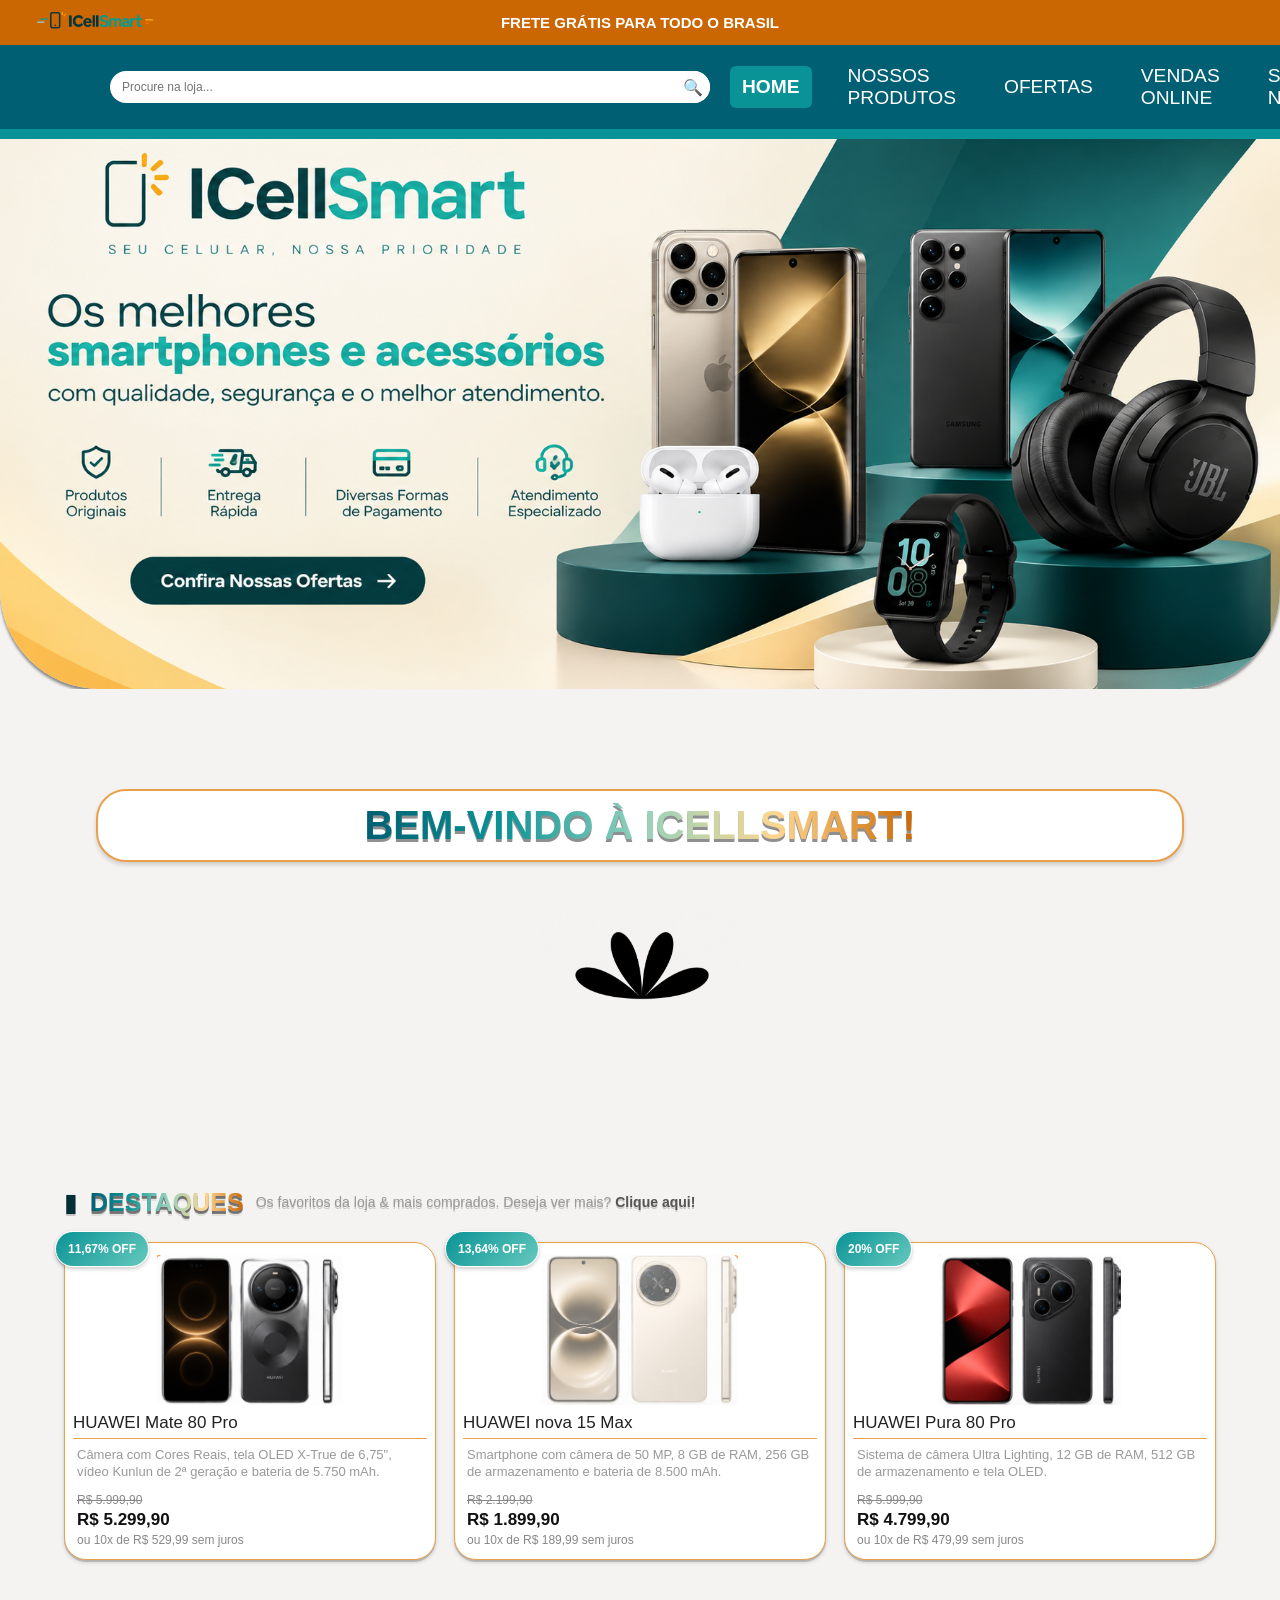
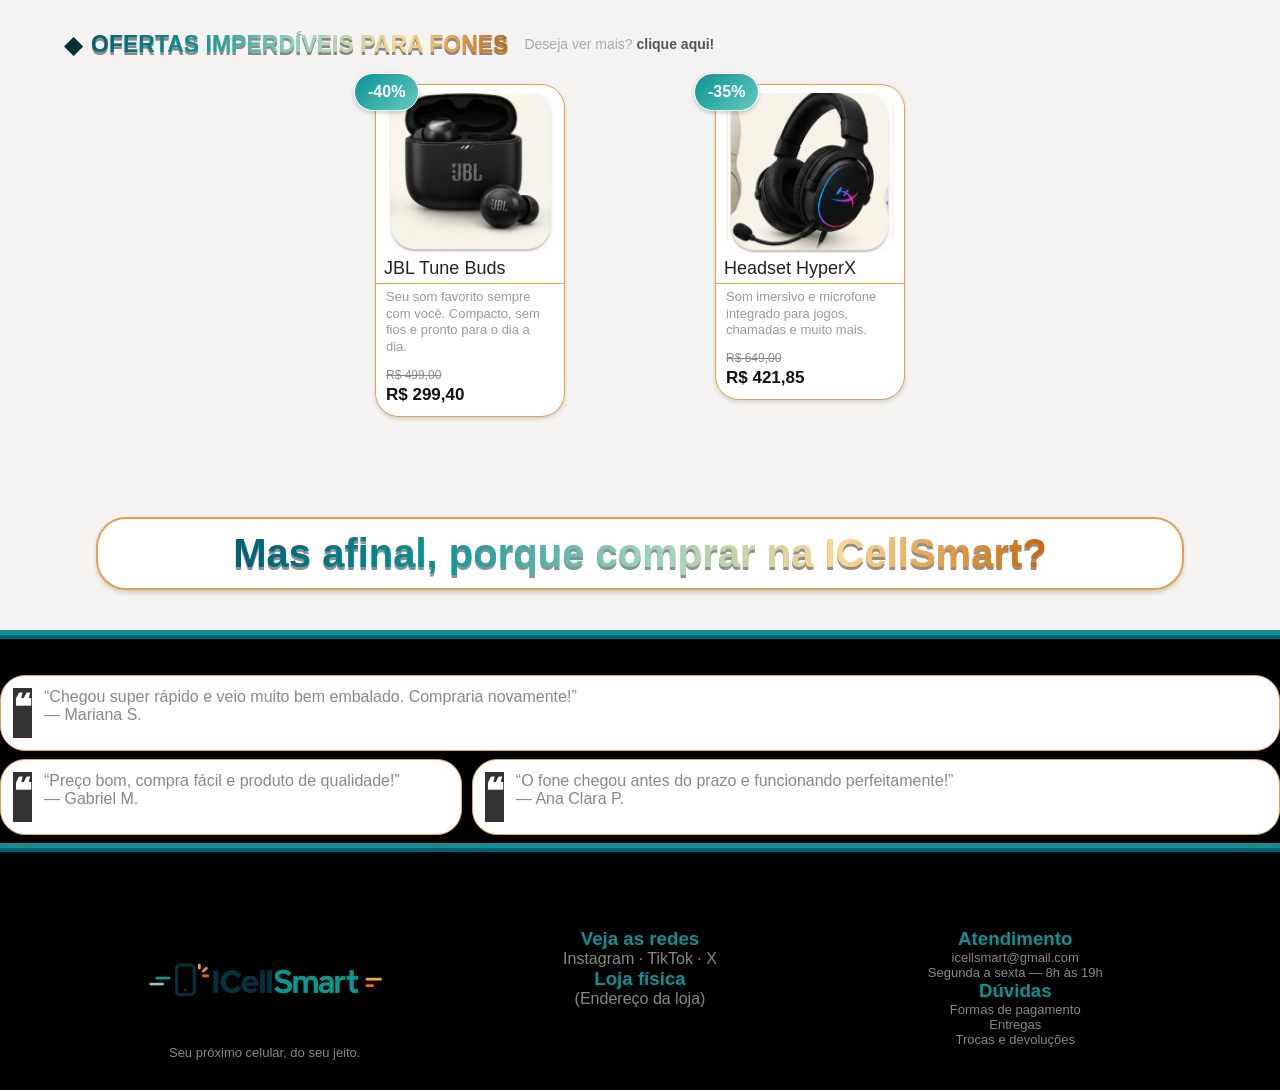
<file: index.html>
<!DOCTYPE html>
<html lang="pt-br">
<head>
    <meta charset="UTF-8">
    <title>ICellSmart</title>
    <link href="estilo.css" rel="stylesheet">
</head>
<body>
     <header>
        <div class="logo">
             <img src="imagens/logo.png">
                <h1>FRETE GRÁTIS PARA TODO O BRASIL</h1>
        </div>
    </header>
    <nav>
        <div class="pesquisa">
        <input type="text" placeholder="Procure na loja...">
        <button type="button" aria-label="Pesquisar">
            &#128269;
        </button>
    </div>
        <ul class="menu">
        <li><a href="index.html" class="ativo">HOME</a></li>
        <li><a href="produtos.html">NOSSOS PRODUTOS</a></li>
        <a href="ofertas.html">OFERTAS</a>
        <a href="vendas.html">VENDAS ONLINE</a>
        <li><a href="sobre.html">SOBRE NÓS</a></li>
        </ul>
    </nav>
    <header class="header-banner">
        <img src="imagens/banner.png" alt="Banner da ICellSmart">
    </header>

    <section class="titulo-principal">
        <h2>BEM-VINDO À ICELLSMART!</h2>
    </section>

    <img src="imagens/flor.png"
     alt=""
     class="decoracao">

<section class="destaques">
    <div class="titulo-destaques">
        <span class="icone-destaques">▮</span>

        <h2>DESTAQUES</h2>

        <p>
            Os favoritos da loja & mais comprados.
            Deseja ver mais?
            <a href="#">Clique aqui!</a>
        </p>
    </div>

    <div class="produtos-destaques">

        <article class="produto">
            <span class="desconto">11,67% OFF</span>

            <img src="imagens/huawei80pro.png"
                 alt="Huawei Mate 80 Pro">

            <h3>HUAWEI Mate 80 Pro</h3>

            <p class="descricao">
                Câmera com Cores Reais, tela OLED X-True
                de 6,75", vídeo Kunlun de 2ª geração e
                bateria de 5.750 mAh.
            </p>

            <p class="preco-antigo">R$ 5.999,90</p>
            <p class="preco">R$ 5.299,90</p>
            <p class="parcelas">ou 10x de R$ 529,99 sem juros</p>
        </article>

        <article class="produto">
            <span class="desconto">13,64% OFF</span>

            <img src="imagens/huawei15pro.png"
                 alt="Huawei nova 15 Max">

            <h3>HUAWEI nova 15 Max</h3>

            <p class="descricao">
                Smartphone com câmera de 50 MP,
                8 GB de RAM, 256 GB de armazenamento
                e bateria de 8.500 mAh.
            </p>

            <p class="preco-antigo">R$ 2.199,90</p>
            <p class="preco">R$ 1.899,90</p>
            <p class="parcelas">ou 10x de R$ 189,99 sem juros</p>
        </article>

        <article class="produto">
            <span class="desconto">20% OFF</span>

            <img src="imagens/huaweipurapro.png"
                 alt="Huawei Pura 80 Pro">

            <h3>HUAWEI Pura 80 Pro</h3>

            <p class="descricao">
                Sistema de câmera Ultra Lighting,
                12 GB de RAM, 512 GB de armazenamento
                e tela OLED.
            </p>

            <p class="preco-antigo">R$ 5.999,90</p>
            <p class="preco">R$ 4.799,90</p>
            <p class="parcelas">ou 10x de R$ 479,99 sem juros</p>
        </article>

    </div>
    </section>
    
<section class="ofertas-fones">

    <div class="titulo-ofertas">
        <span class="icone-ofertas">◆</span>

        <h2>OFERTAS IMPERDÍVEIS PARA FONES</h2>

        <p>Deseja ver mais? <a href="#">clique aqui!</a></p>
    </div>

    <div class="lista-fones">

        <article class="fone">
            <span class="desconto-fone">-40%</span>

            <img src="imagens/JBLbuds.png"
                 alt="Fone JBL Tune Buds">

            <h3>JBL Tune Buds</h3>

            <p class="descricao">
                Seu som favorito sempre com você.
                Compacto, sem fios e pronto para o dia a dia.
            </p>

            <p class="preco-antigo">R$ 499,00</p>
            <p class="preco">R$ 299,40</p>
        </article>

        <article class="fone">
            <span class="desconto-fone">-35%</span>

            <img src="imagens/hyperX.png"
                 alt="Headset HyperX">

            <h3>Headset HyperX</h3>

            <p class="descricao">
                Som imersivo e microfone integrado para
                jogos, chamadas e muito mais.
            </p>

            <p class="preco-antigo">R$ 649,00</p>
            <p class="preco">R$ 421,85</p>
        </article>

    </div>

</section>

    <section class="titulo-principal">
    <h2>Mas afinal, porque comprar na ICellSmart?</h2>
    </section>
 
    <div class="fundo-onda">
   
    <section class="avaliacoes">

    <article>
        <b>❝</b>
        <p>“Chegou super rápido e veio muito bem embalado. Compraria novamente!”<br>— Mariana S.</p>
    </article>

    <div class="outras">
        <article>
            <b>❝</b>
            <p>“Preço bom, compra fácil e produto de qualidade!”<br>— Gabriel M.</p>
        </article>

        <article>
            <b>❝</b>
            <p>“O fone chegou antes do prazo e funcionando perfeitamente!”<br>— Ana Clara P.</p>
        </article>
    </div>
</section>

<footer>
    <div>
        <img src="imagens/logo.png" alt="ICellSmart">
        <p>Seu próximo celular, do seu jeito.</p>
    </div>

    <div>
        <h3>Veja as redes</h3>
        Instagram · TikTok · X
        <h3>Loja física</h3>
        (Endereço da loja)
    </div>

    <div>
        <h3>Atendimento</h3>
        <p>icellsmart@gmail.com</p>
        <p>Segunda a sexta — 8h às 19h</p>
        <h3>Dúvidas</h3>
        <p>Formas de pagamento</p>
        <p>Entregas</p>
        <p>Trocas e devoluções</p>
    </div>
</footer>
</div>



</body>
</html>
</file>
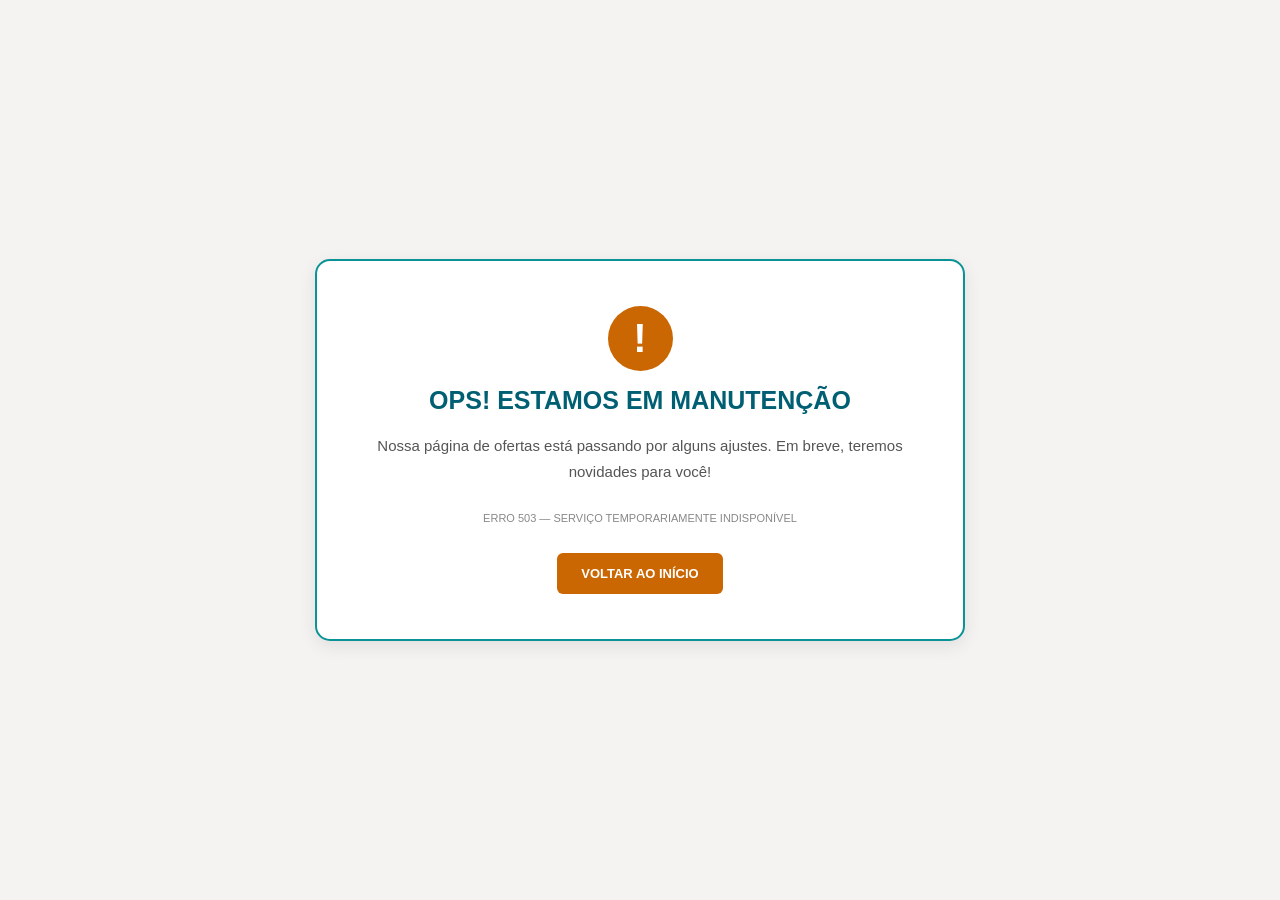
<file: ofertas.html>
<!DOCTYPE html>
<html lang="pt-br">
<head>
    <meta charset="UTF-8">
    <meta name="viewport" content="width=device-width, initial-scale=1.0">
    <title>Ofertas | ICellSmart</title>
    <link rel="stylesheet" href="estilo.css">
    <link rel="stylesheet" href="erro.css">
</head>

<body>
    <main class="pagina-erro">
        <div class="caixa-erro">
            <span class="icone-erro">!</span>
            <h1>OPS! ESTAMOS EM MANUTENÇÃO</h1>
            <p>
                Nossa página de ofertas está passando por alguns ajustes.
                Em breve, teremos novidades para você!
            </p>
            <p class="codigo-erro">ERRO 503 — SERVIÇO TEMPORARIAMENTE INDISPONÍVEL</p>

            <a href="index.html" class="botao-voltar">VOLTAR AO INÍCIO</a>
        </div>
    </main>
</body>
</html>
</file>
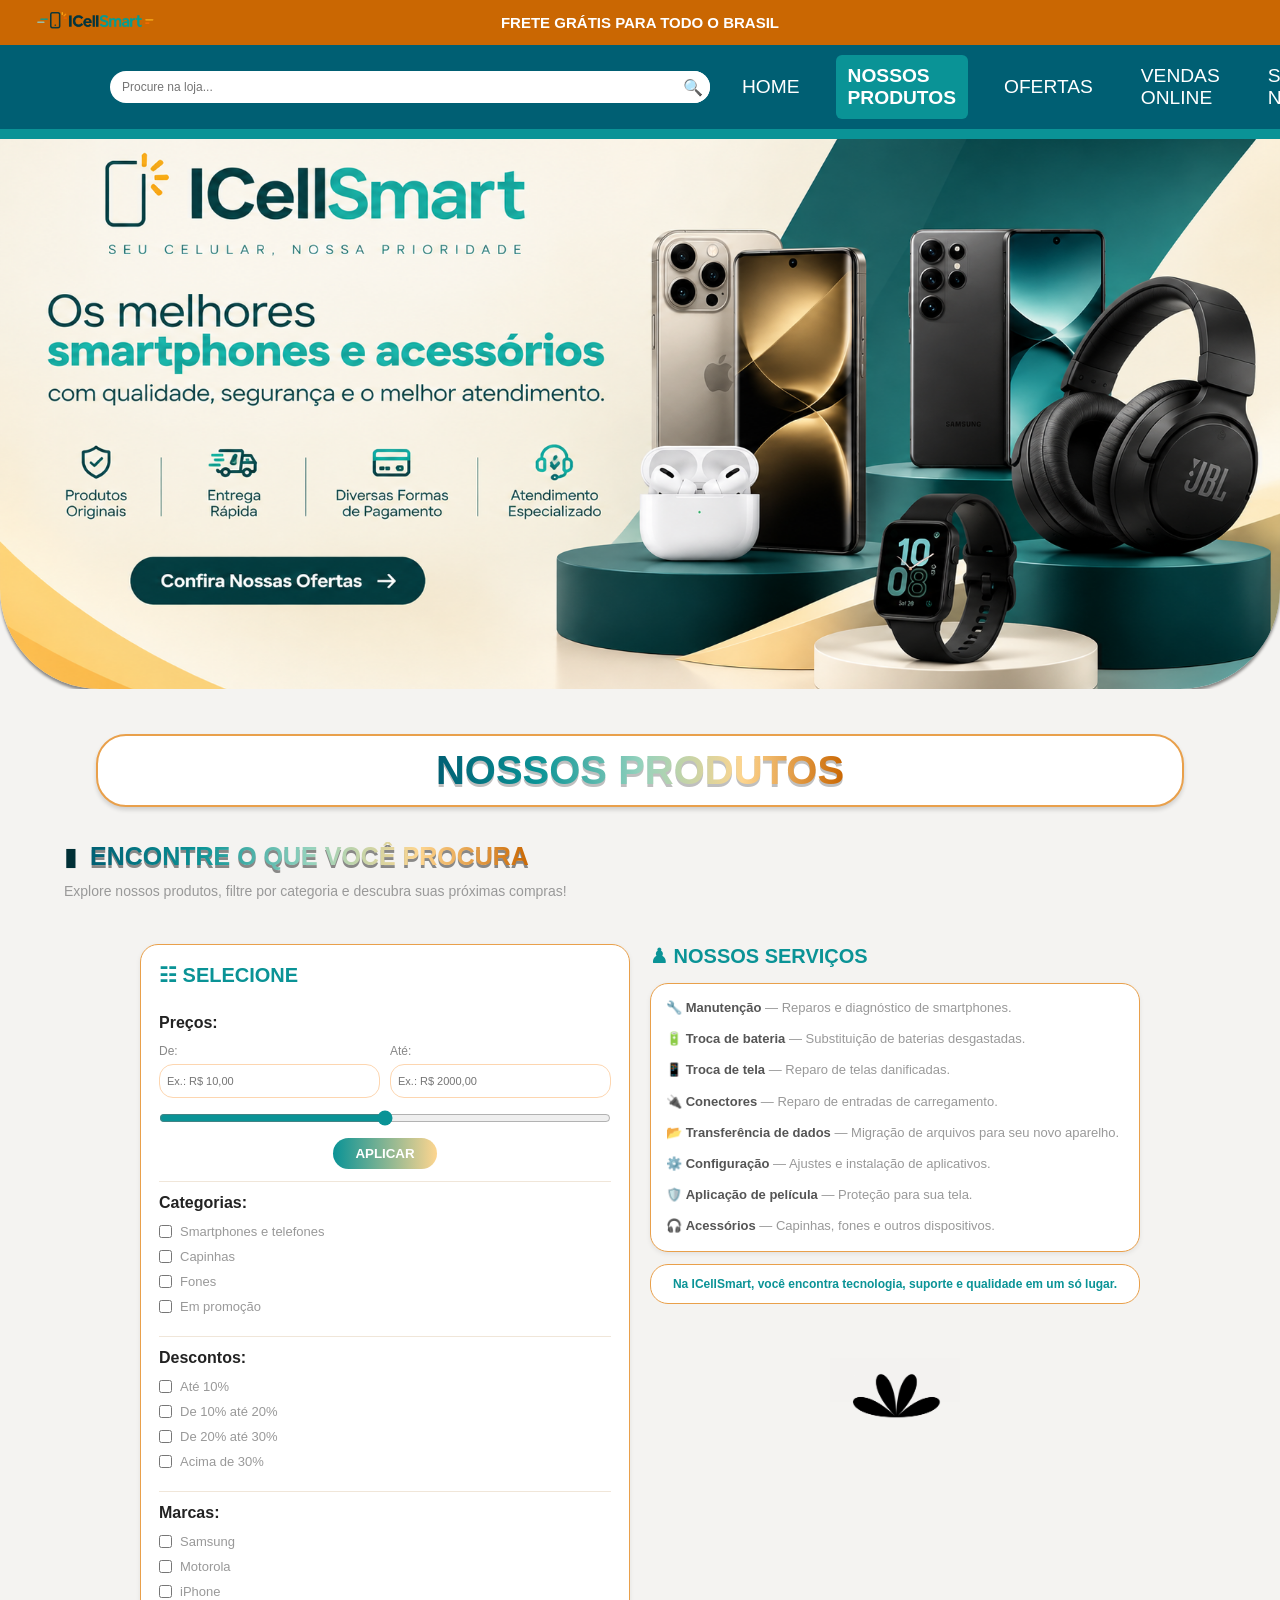
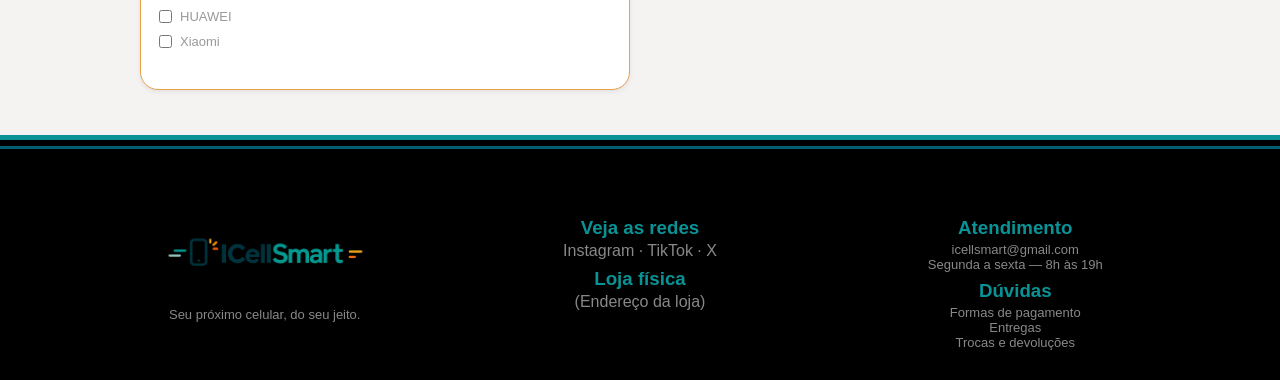
<file: produtos.html>
<!DOCTYPE html>
<html lang="pt-br">
<head>
    <meta charset="UTF-8">
    <meta name="viewport" content="width=device-width, initial-scale=1.0">
    <title>Nossos Produtos | ICellSmart</title>
   <link href="estilo.css" rel="stylesheet">
   <link href="produtos.css" rel="stylesheet">
</head>

<body>
    <header>
        <div class="logo">
            <img src="imagens/logo.png" alt="Logo ICellSmart">
            <h1>FRETE GRÁTIS PARA TODO O BRASIL</h1>
        </div>
    </header>

    <nav>
        <div class="pesquisa">
            <input type="text" placeholder="Procure na loja...">
            <button type="button" aria-label="Pesquisar">&#128269;</button>
        </div>

        <ul class="menu">
            <li><a href="index.html">HOME</a></li>
            <li><a href="produtos.html" class="ativo">NOSSOS PRODUTOS</a></li>
            <li><a href="index.html#ofertas">OFERTAS</a></li>
            <li><a href="index.html#vendas">VENDAS ONLINE</a></li>
            <li><a href="index.html#sobre">SOBRE NÓS</a></li>
        </ul>
    </nav>

    <header class="header-banner">
        <img src="imagens/banner.png" alt="Banner da ICellSmart">
    </header>
    
    <section class="titulo-principal">
         <h2>NOSSOS PRODUTOS</h2>
    </section>

    <section class="titulo-destaques-produtos">
        <span class="icone-produtos">▮</span>
        <h2>ENCONTRE O QUE VOCÊ PROCURA</h2>
        <p>Explore nossos produtos, filtre por categoria e descubra suas próximas compras!</p>
    </section>


    <main class="pagina-produtos">

        <section class="filtros">
            <h2>☷ SELECIONE</h2>

            <div class="grupo-filtro">
                <h3>Preços:</h3>

                <div class="campos-preco">
                    <label>
                        De:
                        <input type="number" placeholder="Ex.: R$ 10,00">
                    </label>

                    <label>
                        Até:
                        <input type="number" placeholder="Ex.: R$ 2000,00">
                    </label>
                </div>

                <input class="faixa-preco" type="range" min="0" max="10000">

                <button class="botao-aplicar" type="button">APLICAR</button>
            </div>

            <div class="grupo-filtro">
                <h3>Categorias:</h3>

                <label class="opcao">
                    <input type="checkbox"> Smartphones e telefones
                </label>

                <label class="opcao">
                    <input type="checkbox"> Capinhas
                </label>

                <label class="opcao">
                    <input type="checkbox"> Fones
                </label>

                <label class="opcao">
                    <input type="checkbox"> Em promoção
                </label>
            </div>

            <div class="grupo-filtro">
                <h3>Descontos:</h3>

                <label class="opcao">
                    <input type="checkbox"> Até 10%
                </label>

                <label class="opcao">
                    <input type="checkbox"> De 10% até 20%
                </label>

                <label class="opcao">
                    <input type="checkbox"> De 20% até 30%
                </label>

                <label class="opcao">
                    <input type="checkbox"> Acima de 30%
                </label>
            </div>

            <div class="grupo-filtro">
                <h3>Marcas:</h3>

                <label class="opcao">
                    <input type="checkbox"> Samsung
                </label>

                <label class="opcao">
                    <input type="checkbox"> Motorola
                </label>

                <label class="opcao">
                    <input type="checkbox"> iPhone
                </label>

                <label class="opcao">
                    <input type="checkbox"> HUAWEI
                </label>

                <label class="opcao">
                    <input type="checkbox"> Xiaomi
                </label>
            </div>
        </section>

        <section class="servicos-produtos">
            <h2>♟ NOSSOS SERVIÇOS</h2>

            <div class="cartao-servicos">
                <p>🔧 <strong>Manutenção</strong> — Reparos e diagnóstico de smartphones.</p>

                <p>🔋 <strong>Troca de bateria</strong> — Substituição de baterias desgastadas.</p>

                <p>📱 <strong>Troca de tela</strong> — Reparo de telas danificadas.</p>

                <p>🔌 <strong>Conectores</strong> — Reparo de entradas de carregamento.</p>

                <p>📂 <strong>Transferência de dados</strong> — Migração de arquivos para seu novo aparelho.</p>

                <p>⚙️ <strong>Configuração</strong> — Ajustes e instalação de aplicativos.</p>

                <p>🛡️ <strong>Aplicação de película</strong> — Proteção para sua tela.</p>

                <p>🎧 <strong>Acessórios</strong> — Capinhas, fones e outros dispositivos.</p>
            </div>

            <div class="mensagem-servicos">
                Na ICellSmart, você encontra tecnologia, suporte e qualidade em um só lugar.
            </div>

            <img class="desenho-produtos" src="imagens/flor.png" alt="flor">
        </section>

    </main>
    
    <div class="transicao-rodape"></div>

    <footer class="rodape-produtos">
        <div>
            <img src="imagens/logo.png" alt="ICellSmart">
            <p>Seu próximo celular, do seu jeito.</p>
        </div>

        <div>
            <h3>Veja as redes</h3>
            Instagram · TikTok · X
            <h3>Loja física</h3>
            (Endereço da loja)
        </div>

        <div>
            <h3>Atendimento</h3>
            <p>icellsmart@gmail.com</p>
            <p>Segunda a sexta — 8h às 19h</p>
            <h3>Dúvidas</h3>
            <p>Formas de pagamento</p>
            <p>Entregas</p>
            <p>Trocas e devoluções</p>
        </div>
    </footer>
</body>
</html>
</file>
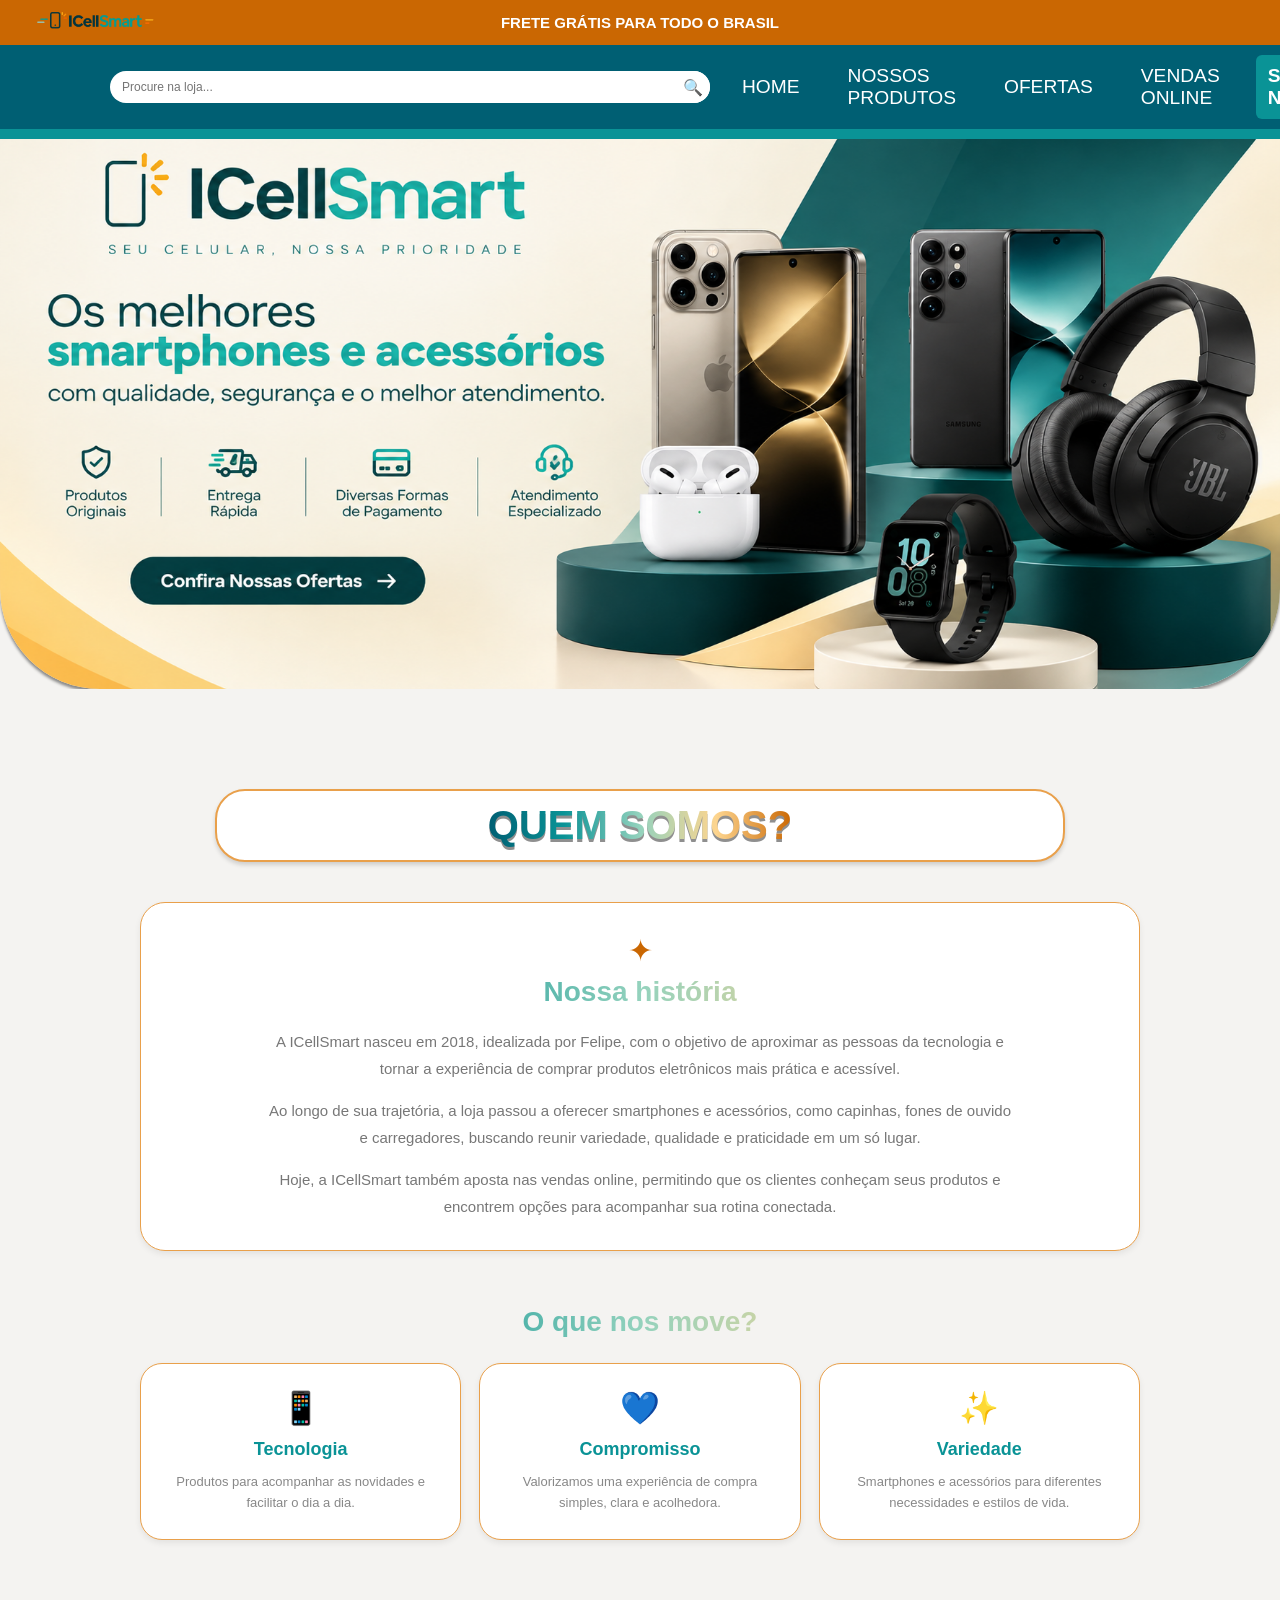
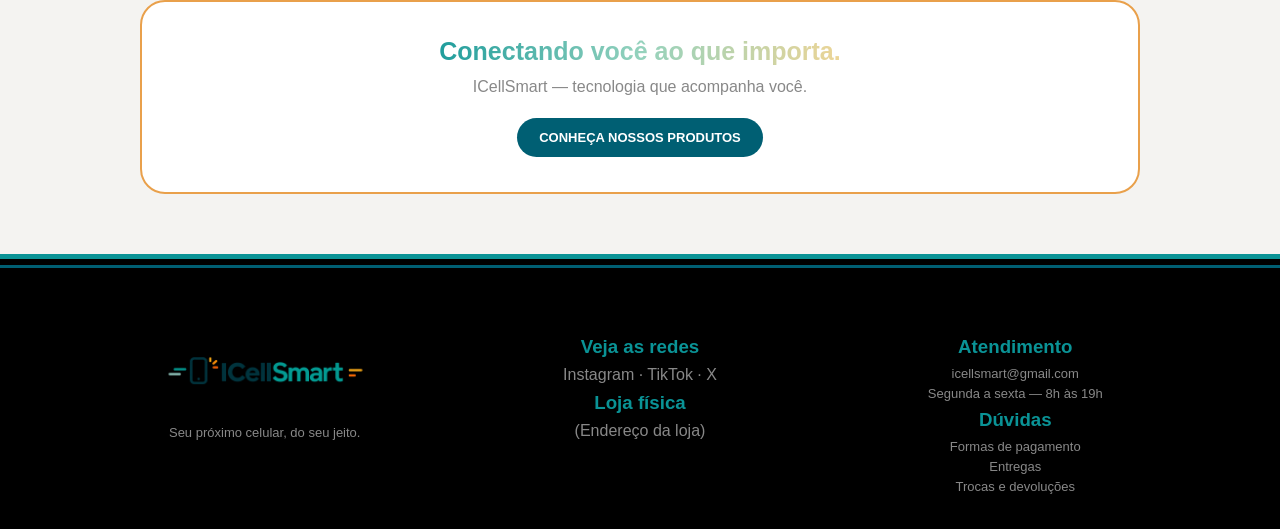
<file: sobre.html>
<!DOCTYPE html>
<html lang="pt-br">
<head>
    <meta charset="UTF-8">
    <meta name="viewport" content="width=device-width, initial-scale=1.0">
    <title>Sobre Nós | ICellSmart</title>

    <link href="estilo.css" rel="stylesheet">
    <link href="sobre.css" rel="stylesheet">
</head>

<body>

    <header>
        <div class="logo">
            <img src="imagens/logo.png" alt="Logo ICellSmart">
            <h1>FRETE GRÁTIS PARA TODO O BRASIL</h1>
        </div>
    </header>

    <nav>
        <div class="pesquisa">
            <input type="text" placeholder="Procure na loja...">
            <button type="button" aria-label="Pesquisar">&#128269;</button>
        </div>

        <ul class="menu">
            <li><a href="index.html">HOME</a></li>
            <li><a href="produtos.html">NOSSOS PRODUTOS</a></li>
            <li><a href="index.html#ofertas">OFERTAS</a></li>
            <li><a href="index.html#vendas">VENDAS ONLINE</a></li>
            <li><a href="sobre.html" class="ativo">SOBRE NÓS</a></li>
        </ul>
    </nav>

    <header class="header-banner">
        <img src="imagens/banner.png" alt="Banner da ICellSmart">
    </header>

    <main class="pagina-sobre">

        <section class="titulo-principal">
            <h2>QUEM SOMOS?</h2>
        </section>

        <section class="historia">
            <div class="icone-historia">✦</div>

            <h2>Nossa história</h2>

            <p>
                A ICellSmart nasceu em 2018, idealizada por Felipe,
                com o objetivo de aproximar as pessoas da tecnologia
                e tornar a experiência de comprar produtos eletrônicos
                mais prática e acessível.
            </p>

            <p>
                Ao longo de sua trajetória, a loja passou a oferecer
                smartphones e acessórios, como capinhas, fones de ouvido
                e carregadores, buscando reunir variedade, qualidade
                e praticidade em um só lugar.
            </p>

            <p>
                Hoje, a ICellSmart também aposta nas vendas online,
                permitindo que os clientes conheçam seus produtos e
                encontrem opções para acompanhar sua rotina conectada.
            </p>
        </section>

        <section class="valores">
            <h2>O que nos move?</h2>

            <div class="cartoes-valores">

                <article>
                    <span>📱</span>
                    <h3>Tecnologia</h3>
                    <p>
                        Produtos para acompanhar as novidades
                        e facilitar o dia a dia.
                    </p>
                </article>

                <article>
                    <span>💙</span>
                    <h3>Compromisso</h3>
                    <p>
                        Valorizamos uma experiência de compra
                        simples, clara e acolhedora.
                    </p>
                </article>

                <article>
                    <span>✨</span>
                    <h3>Variedade</h3>
                    <p>
                        Smartphones e acessórios para diferentes
                        necessidades e estilos de vida.
                    </p>
                </article>

            </div>
        </section>

        <section class="mensagem-final">
            <h2>Conectando você ao que importa.</h2>
            <p>
                ICellSmart — tecnologia que acompanha você.
            </p>
            <a href="produtos.html">CONHEÇA NOSSOS PRODUTOS</a>
        </section>

    </main>

    <div class="transicao-sobre"></div>

    <footer class="rodape-sobre">
        <div>
            <img src="imagens/logo.png" alt="ICellSmart">
            <p>Seu próximo celular, do seu jeito.</p>
        </div>

        <div>
            <h3>Veja as redes</h3>
            Instagram · TikTok · X

            <h3>Loja física</h3>
            (Endereço da loja)
        </div>

        <div>
            <h3>Atendimento</h3>
            <p>icellsmart@gmail.com</p>
            <p>Segunda a sexta — 8h às 19h</p>

            <h3>Dúvidas</h3>
            <p>Formas de pagamento</p>
            <p>Entregas</p>
            <p>Trocas e devoluções</p>
        </div>
    </footer>

</body>
</html>
</file>
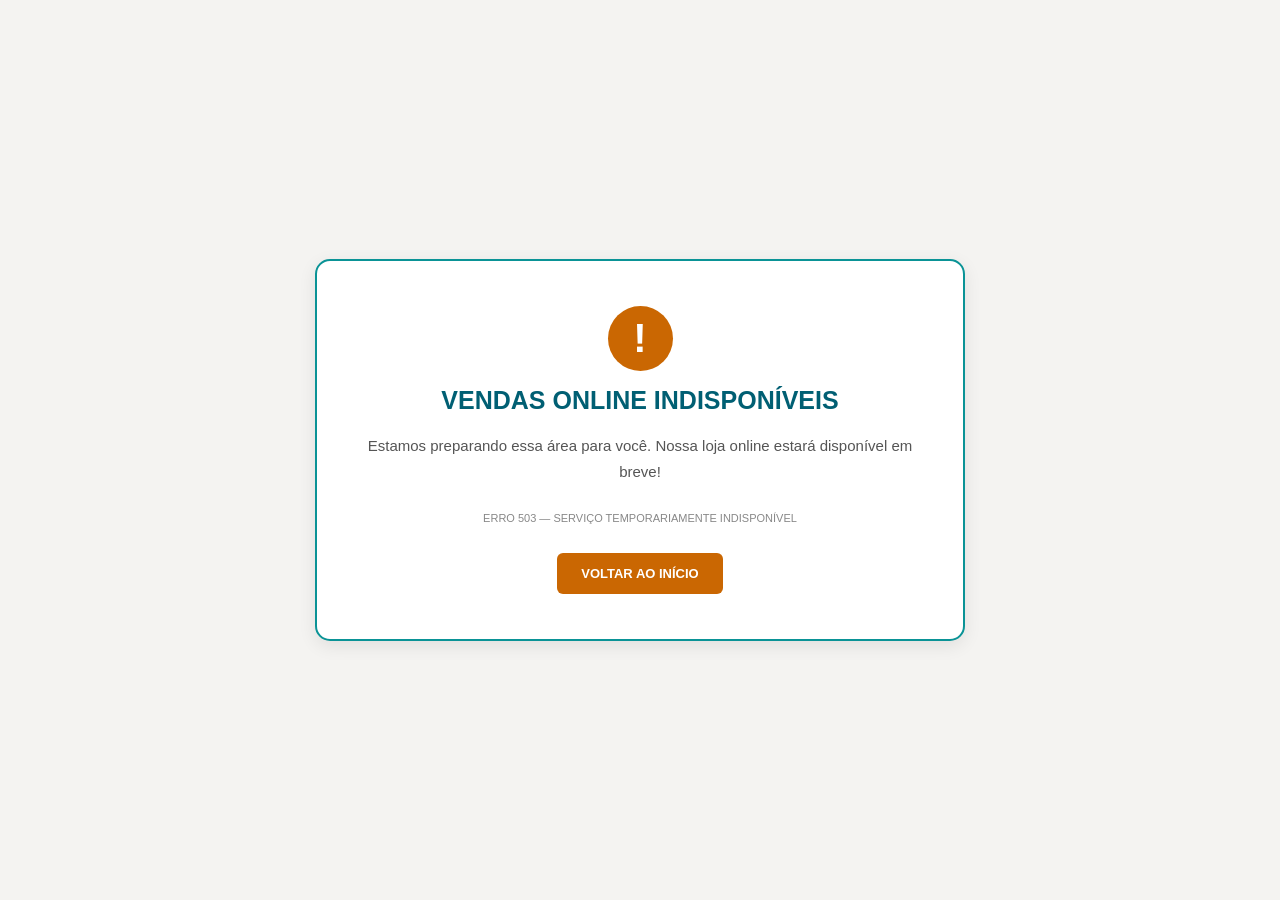
<file: vendas.html>
<!DOCTYPE html>
<html lang="pt-br">
<head>
    <meta charset="UTF-8">
    <meta name="viewport" content="width=device-width, initial-scale=1.0">
    <title>Vendas Online | ICellSmart</title>
    <link rel="stylesheet" href="estilo.css">
    <link rel="stylesheet" href="erro.css">
</head>

<body>
    <main class="pagina-erro">
        <div class="caixa-erro">
            <span class="icone-erro">!</span>
            <h1>VENDAS ONLINE INDISPONÍVEIS</h1>
            <p>
                Estamos preparando essa área para você.
                Nossa loja online estará disponível em breve!
            </p>
            <p class="codigo-erro">ERRO 503 — SERVIÇO TEMPORARIAMENTE INDISPONÍVEL</p>

            <a href="index.html" class="botao-voltar">VOLTAR AO INÍCIO</a>
        </div>
    </main>
</body>
</html>
</file>
<file: estilo.css>
* {
    margin: 0;
    padding: 0;
    box-sizing: border-box;
}

body {
    background-color: #F4F3F1;
    font-family: Arial, sans-serif;
}

header {
    width: 100%;
    height: 45px;
    min-height: 30px;
    padding: 10px 20px;
    background: #CA6702;
    position: relative;
    display: flex;
    align-items: center;
}

.logo {
    display: flex;
    align-items: center;
}

.logo > img {
    width: 150px;
    height: auto;
}

.logo > h1 {
    position: absolute;
    left: 50%;
    transform: translateX(-50%);
    margin: 0;
    color: white;
    font-size: 15px;
    text-align: center;
    white-space: nowrap;
}

nav {
    display: flex;
    align-items: center;
    justify-content: space-between;
    gap: 20px;
    padding: 10px 20px;
    min-height: 70px;
    background: #005F73;
    border-bottom: 10px solid #0A9396;
}

.pesquisa {
    display: flex;
    align-items: center;
    flex-shrink: 0;
    width: 600px;
    height: 32px;
    margin-left: 90px;
    background: white;
    border-radius: 20px;
    overflow: hidden;
}

.pesquisa input {
    flex: 1;
    min-width: 0;
    height: 100%;
    padding: 0 12px;
    border: none;
    outline: none;
    background: transparent;
    font-size: 12px;
}

.pesquisa button {
    width: 35px;
    height: 100%;
    border: none;
    background: white;
    font-size: 16px;
    cursor: pointer;
}

nav > ul {
    display: flex;
    align-items: center;
    justify-content: right;
    gap: 24px;
    height: 100%;
    margin-right: 150px;
    color: white;
    font-size: 1.2rem;
    list-style: none;
}

nav a {
    display: block;
    padding: 10px 12px;
    color: white;
    text-decoration: none;
    border-radius: 6px;
    transition: 0.3s;
}

nav a.ativo,
nav a:hover {
    background: #0A9396;
    color: white;
    font-weight: bold;
}

nav a:hover {
    transform: translateY(-2px);
}

.header-banner {
    width: 100%;
    height: 550px;
    margin: 0;
    padding: 0;
    overflow: hidden;
    background: #F4F3F1;
}

.header-banner img {
    display: block;
    width: 100%;
    height: 100%;
    object-fit: cover;
    object-position: center;
    border-radius: 0 0 100px 100px;
    box-shadow: 0 3px 3px rgba(0, 0, 0, 0.439);
}

.titulo-principal {
    position: relative;
    z-index: 1;
    width: 85%;
    margin: 100px auto 40px;
    padding: 12px 20px;
    background: white;
    border: 2px solid #E9A04B;
    border-radius: 30px;
    text-align: center;
    box-shadow: 0 3px 4px rgba(0, 0, 0, 0.15);
}

.titulo-principal h2 {
    display: inline-block;
    margin: 0;
    font-size: 40px;
    font-weight: bold;
    background: linear-gradient(
        to right,
        #005F73 0%,
        #0A9396 25%,
        #94D2BD 50%,
        #FDD58F 75%,
        #CA6702 100%
    );
    color: transparent;
    -webkit-text-fill-color: transparent;
    -webkit-background-clip: text;
    background-clip: text;
    filter: drop-shadow(0 3px 0 rgba(0, 0, 0, 0.439));
}

.decoracao {
    display: block;
    width: 200px;
    height: auto;
    margin: 45px auto 55px;
}

.destaques,
.ofertas-fones {
    width: 90%;
    margin: 70px auto 60px;
}

.destaques {
    margin-top: 140px;
    filter: drop-shadow(0 2px 0 rgba(0, 0, 0, 0.177));
}

.titulo-destaques,
.titulo-ofertas {
    display: flex;
    align-items: center;
    flex-wrap: wrap;
    gap: 12px;
    margin-bottom: 25px;
}

.titulo-ofertas {
    gap: 8px;
}

.icone-destaques,
.icone-ofertas {
    color: #002F36;
    font-size: 25px;
}

.titulo-destaques h2,
.titulo-ofertas h2 {
    margin: 0;
    font-weight: bold;
    background: linear-gradient(
        90deg,
        #005F73 0%,
        #0A9396 25%,
        #94D2BD 50%,
        #FDD58F 75%,
        #CA6702 100%
    );
    color: transparent;
    -webkit-text-fill-color: transparent;
    -webkit-background-clip: text;
    background-clip: text;
    filter: drop-shadow(0 3px 0 rgba(0, 0, 0, 0.439));
}

.titulo-destaques h2 {
    font-size: 25px;
    filter: drop-shadow(0 3px 0 rgba(0, 0, 0, 0.439));
}

.titulo-ofertas h2 {
    font-size: 23px;
    filter: drop-shadow(0 3px 0 rgba(0, 0, 0, 0.439));
}

.titulo-destaques p,
.titulo-ofertas p {
    margin: 0;
    color: #999999;
    font-size: 14px;
}

.titulo-ofertas p {
    margin-left: 8px;
    color: #AAAAAA;
}

.titulo-destaques a,
.titulo-ofertas a {
    color: #555555;
    font-weight: bold;
    text-decoration: none;
}

.titulo-destaques a:hover,
.titulo-ofertas a:hover {
    color: #0A9396;
    text-decoration: underline;
}

.produtos-destaques {
    display: grid;
    grid-template-columns: repeat(3, minmax(0, 1fr));
    gap: 18px;
}

.produto,
.fone {
    position: relative;
    background: white;
    border: 1px solid #E9A04B;
    box-shadow: 0 2px 4px rgba(0, 0, 0, 0.15);
}

.produto {
    min-width: 0;
    padding: 12px;
    border-radius: 22px;
    overflow: visible;
}

.produto img {
    display: block;
    width: 100%;
    height: 150px;
    margin-bottom: 8px;
    object-fit: contain;
}

.produto h3,
.fone h3 {
    color: #222222;
    font-weight: normal;
    border-bottom: 1px solid #E9A04B;
}

.produto h3 {
    margin: 0 -4px 8px;
    padding-bottom: 5px;
    font-size: 17px;
}

.desconto, .desconto-fone {
    position: absolute;
    z-index: 2;
    background: linear-gradient(135deg, #0A9396, #65C9BD);
    color: white;
    font-weight: bold;
    border: 1px solid white;
    box-shadow: 0 2px 4px #0003;
}

.desconto {
    top: -12px;
    left: -10px;
    padding: 10px 12px;
    border-radius: 25px;
    font-size: 12px;
}

.descricao {
    margin: 0 0 12px;
    color: #999999;
    font-size: 13px;
    line-height: 1.3;
}

.preco-antigo {
    margin: 0 0 3px;
    color: #888888;
    font-size: 12px;
    text-decoration: line-through;
}

.produto .preco, .fone .preco {
    margin: 0 0 3px;
    color: #111111;
    font-size: 17px;
    font-weight: bold;
}

.parcelas {
    margin: 0;
    color: #888888;
    font-size: 12px;
}

.lista-fones {
    display: flex;
    justify-content: center;
    align-items: flex-start;
    flex-wrap: wrap;
    gap: 150px;
}

.fone {
    width: 190px;
    padding: 8px 10px;
    border-radius: 24px;
}

.fone img {
    display: block;
    width: 100%;
    height: 160px;
    object-fit: contain;
    border-radius: 18px;
    background: #F7F4EE;
}

.fone h3 {
    margin: 5px -10px;
    padding: 0 8px 4px;
    font-size: 18px;
}

.desconto-fone {
    top: -12px;
    left: -22px;
    padding: 9px 13px;
    border-radius: 25px;
    font-size: 16px;
}
.avaliacoes {
    position: relative;
    z-index: 1;
    padding-top: 20px;
}
.avaliacoes article {
    display: flex;
    gap: 12px;
    margin-bottom: 8px;
    padding: 12px;
    background: white;
    border: 1px solid #E9A04B;
    border-radius: 25px;
}

.avaliacoes article b {
    height: 50px;
    background: #333333;
    color: white;
    font-size: 35px;
}

.avaliacoes article p {
    margin: 0;
    color: #888888;
}

.outras {
    display: grid;
    grid-template-columns: 0.8fr 1.4fr;
    gap: 10px;
}

.fundo-onda {
    width: 100%;
    background: #000000;
    padding-top: 20px;
    overflow: hidden;
}

.fundo-onda {
    border-top: 5px solid #0A9396;
    box-shadow: inset 0 4px 0 #005F73;
}

.fundo-onda footer {
    background: #000000;
    border-top: 5px solid #0A9396;
    box-shadow: inset 0 4px 0 #005F73;
    margin-top: 0;
    padding: 80px 7% 30px;
    display: grid;
    grid-template-columns: repeat(3, 1fr);
    gap: 25px;
    color: #888888;
    text-align: center;
}

footer img {
    width: 100%;
    max-width: 300px;
}

footer h3 {
    color: #0A9396;
}

footer p {
    font-size: 13px;
}
</file>
<file: erro.css>
.pagina-erro {
    min-height: 100vh;
    display: flex;
    justify-content: center;
    align-items: center;
    padding: 25px;
    background-color: #F4F3F1;
    box-sizing: border-box;
}

.caixa-erro {
    width: 100%;
    max-width: 650px;
    padding: 45px 30px;
    text-align: center;
    background-color: white;
    border: 2px solid #0A9396;
    border-radius: 15px;
    box-shadow: 0 5px 18px #00000015;
    box-sizing: border-box;
}

.icone-erro {
    display: inline-flex;
    align-items: center;
    justify-content: center;
    width: 65px;
    height: 65px;
    border-radius: 50%;
    background-color: #CA6702;
    color: white;
    font-size: 40px;
    font-weight: bold;
    margin-bottom: 15px;
}

.caixa-erro h1 {
    color: #005F73;
    font-size: 25px;
    margin-bottom: 18px;
}

.caixa-erro p {
    color: #555555;
    font-size: 15px;
    line-height: 1.7;
}

.caixa-erro .codigo-erro {
    color: #888888;
    font-size: 11px;
    margin: 25px 0;
}

.botao-voltar {
    display: inline-block;
    padding: 13px 24px;
    background-color: #CA6702;
    color: white;
    text-decoration: none;
    font-weight: bold;
    font-size: 13px;
    border-radius: 6px;
    transition: 0.3s;
}

.botao-voltar:hover {
    background-color: #005F73;
    transform: translateY(-2px);
}
</file>
<file: produtos.css>
.pagina-produtos {
    width: 90%;
    max-width: 1000px;
    margin: 45px auto;
    display: grid;
    grid-template-columns: 1fr 1fr;
    align-items: start;
    gap: 20px;
}

.filtros > h2,
.servicos-produtos > h2 {
    margin-bottom: 15px;
    color: #0A9396;
    font-size: 20px;
}

.filtros {
    padding: 18px;
    background: #FFFFFF;
    border: 1px solid #E9A04B;
    border-radius: 18px;
    box-shadow: 0 2px 5px #00000012;
}

.grupo-filtro {
    padding: 12px 0;
    border-bottom: 1px solid #F0E6D9;
}

.grupo-filtro:last-child {
    border-bottom: none;
}

.grupo-filtro h3 {
    margin-bottom: 12px;
    color: #222222;
    font-size: 16px;
}

.campos-preco {
    display: flex;
    gap: 10px;
}

.campos-preco label {
    flex: 1;
    min-width: 0;
    color: #888888;
    font-size: 12px;
}

.campos-preco input {
    width: 100%;
    min-width: 0;
    margin-top: 6px;
    padding: 10px 7px;
    border: 1px solid #FDD6B0;
    border-radius: 14px;
    font-size: 11px;
}

.faixa-preco {
    width: 100%;
    margin: 12px 0;
    accent-color: #0A9396;
    cursor: pointer;
}

.botao-aplicar {
    display: block;
    margin: 0 auto;
    padding: 8px 22px;
    border: none;
    border-radius: 20px;
    background: linear-gradient(90deg, #0A9396, #FDD58F);
    color: white;
    font-weight: bold;
    cursor: pointer;
}

.opcao {
    display: flex;
    align-items: center;
    gap: 8px;
    margin: 10px 0;
    color: #999999;
    font-size: 13px;
    cursor: pointer;
}

.opcao input {
    accent-color: #0A9396;
    cursor: pointer;
}


.servicos-produtos {
    min-width: 0;
}

.cartao-servicos {
    padding: 15px;
    background: white;
    border: 1px solid #E9A04B;
    border-radius: 18px;
    box-shadow: 0 2px 5px #00000012;
}

.cartao-servicos p {
    margin-bottom: 13px;
    color: #999999;
    font-size: 13px;
    line-height: 1.4;
}

.cartao-servicos p:last-child {
    margin-bottom: 0;
}

.cartao-servicos strong {
    color: #555555;
}

.mensagem-servicos {
    margin-top: 12px;
    padding: 12px;
    background: white;
    border: 1px solid #E9A04B;
    border-radius: 18px;
    color: #0A9396;
    font-size: 12px;
    font-weight: bold;
    text-align: center;
}

.desenho-produtos {
    display: block;
    width: 130px;
    height: 150px;
    margin: 25px auto;
    object-fit: contain;
}

.rodape-produtos {
    display: grid;
    grid-template-columns: repeat(3, minmax(0, 1fr));
    gap: 25px;
    padding: 60px 7% 30px;
    background: #000000;
    color: #888888;
    text-align: center;
}

.rodape-produtos img {
    width: 100%;
    max-width: 250px;
}

.rodape-produtos h3 {
    margin: 8px 0 3px;
    color: #0A9396;
}

.rodape-produtos p {
    font-size: 13px;
}

.titulo-principal {
    position: relative;
    z-index: 1;
    width: 85%;
    margin: 45px auto 35px;
    padding: 12px 20px;
    background: white;
    border: 2px solid #E9A04B;
    border-radius: 30px;
    text-align: center;
    box-shadow: 0 3px 4px rgba(0, 0, 0, 0.15);
}

.titulo-principal h2 {
    font-size: 40px;
    font-weight: bold;
    background: linear-gradient(
        to right,
        #005F73,
        #0A9396,
        #94D2BD,
        #FDD58F,
        #CA6702
    );
    color: transparent;
    -webkit-background-clip: text;
    background-clip: text;
    filter: drop-shadow(0 3px 0 rgba(0, 0, 0, 0.25));
}
.titulo-destaques-produtos {
    width: 90%;
    margin: 35px auto 25px;
    display: flex;
    align-items: center;
    flex-wrap: wrap;
    gap: 12px;
}

.titulo-destaques-produtos .icone-produtos {
    color: #002F36;
    font-size: 25px;
}

.titulo-destaques-produtos h2 {
    margin: 0;
    font-size: 25px;
    font-weight: bold;
    background: linear-gradient(
        to right,
        #005F73,
        #0A9396,
        #94D2BD,
        #FDD58F,
        #CA6702
    );
    color: transparent;
    -webkit-background-clip: text;
    background-clip: text;
    filter: drop-shadow(0 3px 0 rgba(0, 0, 0, 0.439));
}

.titulo-destaques-produtos p {
    width: 100%;
    margin: 0;
    color: #999999;
    font-size: 14px;
}

.transicao-rodape {
    width: 100%;
    height: 14px;
    margin-top: 40px;
    background: #000000;
    border-top: 5px solid #0A9396;
    border-bottom: 3px solid #005F73;
}

footer {
    width: 100%;
    margin-top: 0;
    padding: 80px 7% 30px;
    background: #000000;
    display: grid;
    grid-template-columns: repeat(3, 1fr);
    gap: 25px;
    color: #888888;
    text-align: center;
}

footer img {
    width: 100%;
    max-width: 300px;
}

footer h3 {
    color: #0A9396;
}

footer p {
    font-size: 13px;
}
</file>
<file: sobre.css>
.pagina-sobre {
    width: 85%;
    max-width: 1000px;
    margin: 0 auto 60px;
}

.historia {
    margin: 35px auto 55px;
    padding: 30px;
    background: #FFFFFF;
    border: 1px solid #E9A04B;
    border-radius: 25px;
    box-shadow: 0 3px 6px #00000012;
    text-align: center;
}

.icone-historia {
    margin-bottom: 8px;
    color: #CA6702;
    font-size: 30px;
}

.historia h2,
.valores > h2 {
    margin-bottom: 20px;
    font-size: 28px;
    background: linear-gradient(
        to right,
        #005F73,
        #0A9396,
        #94D2BD,
        #FDD58F,
        #CA6702
    );
    color: transparent;
    -webkit-background-clip: text;
    background-clip: text;
}

.historia p {
    max-width: 750px;
    margin: 0 auto 15px;
    color: #777777;
    font-size: 15px;
    line-height: 1.8;
}

.historia p:last-child {
    margin-bottom: 0;
}

.valores {
    margin-bottom: 60px;
    text-align: center;
}

.valores > h2 {
    margin-bottom: 25px;
}

.cartoes-valores {
    display: grid;
    grid-template-columns: repeat(3, minmax(0, 1fr));
    gap: 18px;
}

.cartoes-valores article {
    padding: 25px 18px;
    background: #FFFFFF;
    border: 1px solid #E9A04B;
    border-radius: 22px;
    box-shadow: 0 3px 6px #00000012;
}

.cartoes-valores article > span {
    font-size: 32px;
}

.cartoes-valores h3 {
    margin: 12px 0;
    color: #0A9396;
    font-size: 18px;
}

.cartoes-valores p {
    color: #888888;
    font-size: 13px;
    line-height: 1.6;
}
.mensagem-final {
    padding: 35px 20px;
    background: #FFFFFF;
    border: 2px solid #E9A04B;
    border-radius: 25px;
    text-align: center;
}

.mensagem-final h2 {
    margin-bottom: 12px;
    font-size: 25px;
    background: linear-gradient(
        to right,
        #005F73,
        #0A9396,
        #94D2BD,
        #FDD58F,
        #CA6702
    );
    color: transparent;
    -webkit-background-clip: text;
    background-clip: text;
}

.mensagem-final p {
    margin-bottom: 22px;
    color: #888888;
}

.mensagem-final a {
    display: inline-block;
    padding: 12px 22px;
    background: #005F73;
    border-radius: 25px;
    color: white;
    font-size: 13px;
    font-weight: bold;
    text-decoration: none;
    transition: 0.3s;
}

.mensagem-final a:hover {
    background: #0A9396;
    transform: translateY(-2px);
}
.transicao-sobre {
    width: 100%;
    height: 14px;
    background: #000000;
    border-top: 5px solid #0A9396;
    border-bottom: 3px solid #005F73;
}

.rodape-sobre {
    width: 100%;
    margin: 0;
    padding: 60px 7% 30px;
    background: #000000;
    display: grid;
    grid-template-columns: repeat(3, minmax(0, 1fr));
    gap: 25px;
    color: #888888;
    text-align: center;
}

.rodape-sobre img {
    width: 100%;
    max-width: 250px;
}

.rodape-sobre h3 {
    margin: 8px 0;
    color: #0A9396;
}

.rodape-sobre p {
    margin-bottom: 5px;
    font-size: 13px;
}
</file>
